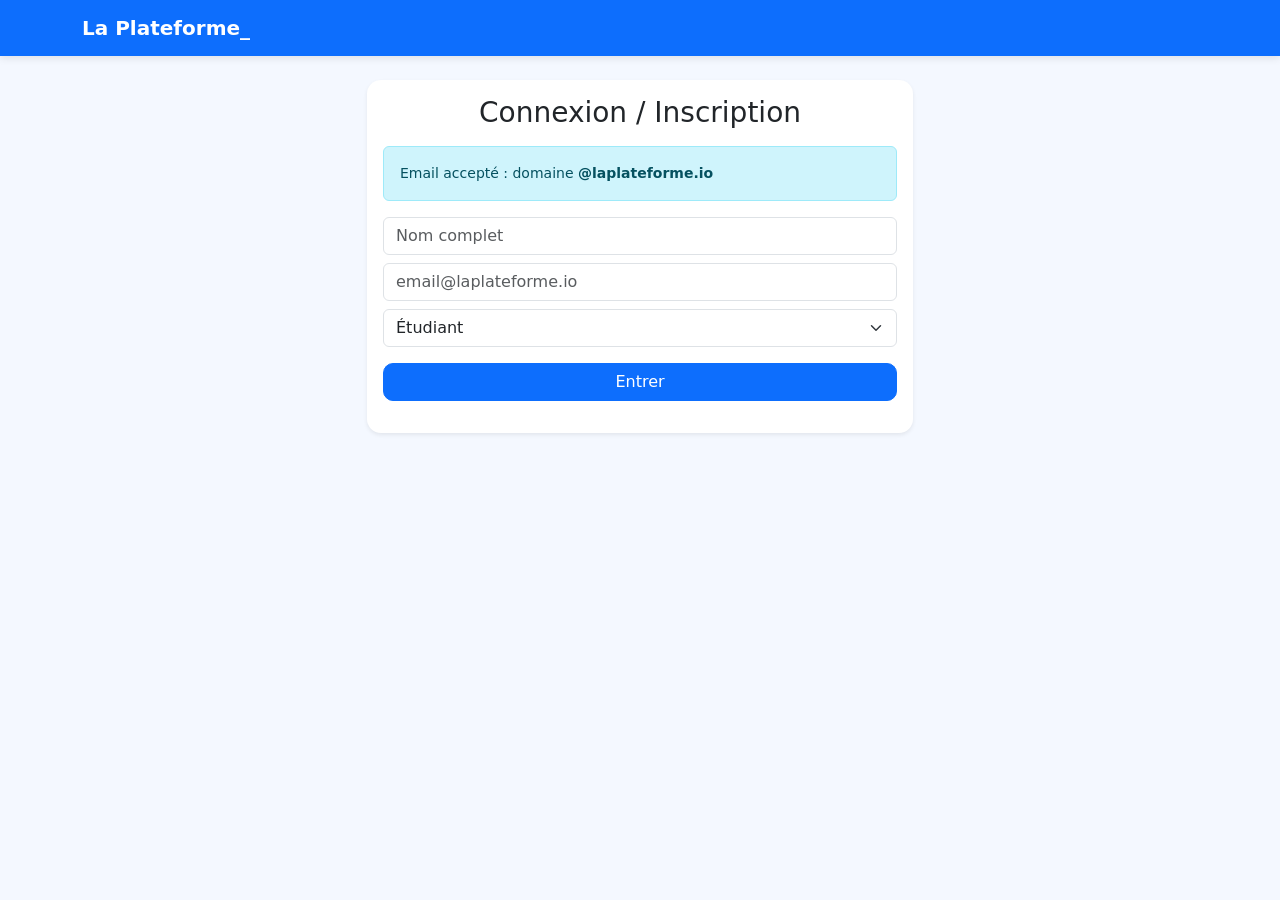
<file: bigjob/index.html>
<!doctype html>
<html lang="fr">
<head>
  <meta charset="utf-8">
  <meta name="viewport" content="width=device-width, initial-scale=1">
  <title>La Plateforme - Présence</title>
  <link href="https://cdn.jsdelivr.net/npm/bootstrap@5.3.3/dist/css/bootstrap.min.css" rel="stylesheet">
  <link rel="stylesheet" href="styles/style.css">
</head>
<body>
  <nav class="navbar navbar-expand-lg navbar-dark bg-primary">
    <div class="container">
      <a class="navbar-brand fw-bold" href="#">La Plateforme_</a>
      <button id="logoutBtn" class="btn btn-light btn-sm d-none">Déconnexion</button>
    </div>
  </nav>

  <main class="container py-4">
    <section id="authSection" class="row justify-content-center">
      <div class="col-md-6">
        <div class="card shadow-sm">
          <div class="card-body">
            <h1 class="h3 text-center mb-3">Connexion / Inscription</h1>
            <div class="alert alert-info small">Email accepté : domaine <b>@laplateforme.io</b></div>
            <form id="authForm">
              <input class="form-control mb-2" id="name" placeholder="Nom complet" required>
              <input class="form-control mb-2" id="email" type="email" placeholder="email@laplateforme.io" required>
              <select class="form-select mb-3" id="role">
                <option value="student">Étudiant</option>
                <option value="moderator">Modérateur</option>
                <option value="admin">Administrateur</option>
              </select>
              <button class="btn btn-primary w-100">Entrer</button>
            </form>
            <p id="authError" class="text-danger mt-3 mb-0"></p>
          </div>
        </div>
      </div>
    </section>

    <section id="appSection" class="d-none">
      <div class="alert alert-success">Connecté : <b id="currentUser"></b></div>

      <div class="card mb-4">
        <div class="card-body">
          <h2 class="h4">Calendrier de présence</h2>
          <form id="requestForm" class="row g-2 align-items-end">
            <div class="col-md-8">
              <label class="form-label">Date demandée</label>
              <input id="dateInput" type="date" class="form-control" required>
            </div>
            <div class="col-md-4">
              <button class="btn btn-primary w-100">Demander l'autorisation</button>
            </div>
          </form>
          <p class="small text-muted mt-2">Une date passée ne peut plus être modifiée.</p>
        </div>
      </div>

      <div class="card mb-4">
        <div class="card-body">
          <h2 class="h4">Mes demandes</h2>
          <div class="table-responsive">
            <table class="table table-striped">
              <thead><tr><th>Date</th><th>Statut</th><th>Action</th></tr></thead>
              <tbody id="myRequests"></tbody>
            </table>
          </div>
        </div>
      </div>

      <div id="backoffice" class="card mb-4 d-none">
        <div class="card-body">
          <h2 class="h4">Backoffice modérateur</h2>
          <div class="table-responsive">
            <table class="table table-bordered">
              <thead><tr><th>Nom</th><th>Email</th><th>Date</th><th>Statut</th><th>Actions</th></tr></thead>
              <tbody id="allRequests"></tbody>
            </table>
          </div>
        </div>
      </div>

      <div id="adminPanel" class="card d-none">
        <div class="card-body">
          <h2 class="h4">Gestion des droits administrateur</h2>
          <form id="rightsForm" class="row g-2 mb-3">
            <div class="col-md-7"><input id="rightsEmail" type="email" class="form-control" placeholder="email@laplateforme.io" required></div>
            <div class="col-md-3">
              <select id="rightsRole" class="form-select">
                <option value="student">Étudiant</option>
                <option value="moderator">Modérateur</option>
                <option value="admin">Administrateur</option>
              </select>
            </div>
            <div class="col-md-2"><button class="btn btn-warning w-100">Modifier</button></div>
          </form>
          <ul id="usersList" class="list-group"></ul>
        </div>
      </div>
    </section>
  </main>

  <script src="js/app.js"></script>
</body>
</html>
</file>
<file: bigjob/styles/style.css>
body { background: #f4f8ff; }
.navbar { box-shadow: 0 2px 8px rgba(0,0,0,.1); }
.card { border: 0; border-radius: 14px; }
.btn { border-radius: 10px; }
.table { vertical-align: middle; }
@media (max-width: 576px) {
  h1, h2 { font-size: 1.3rem !important; }
  .container { padding-left: 12px; padding-right: 12px; }
}
</file>
